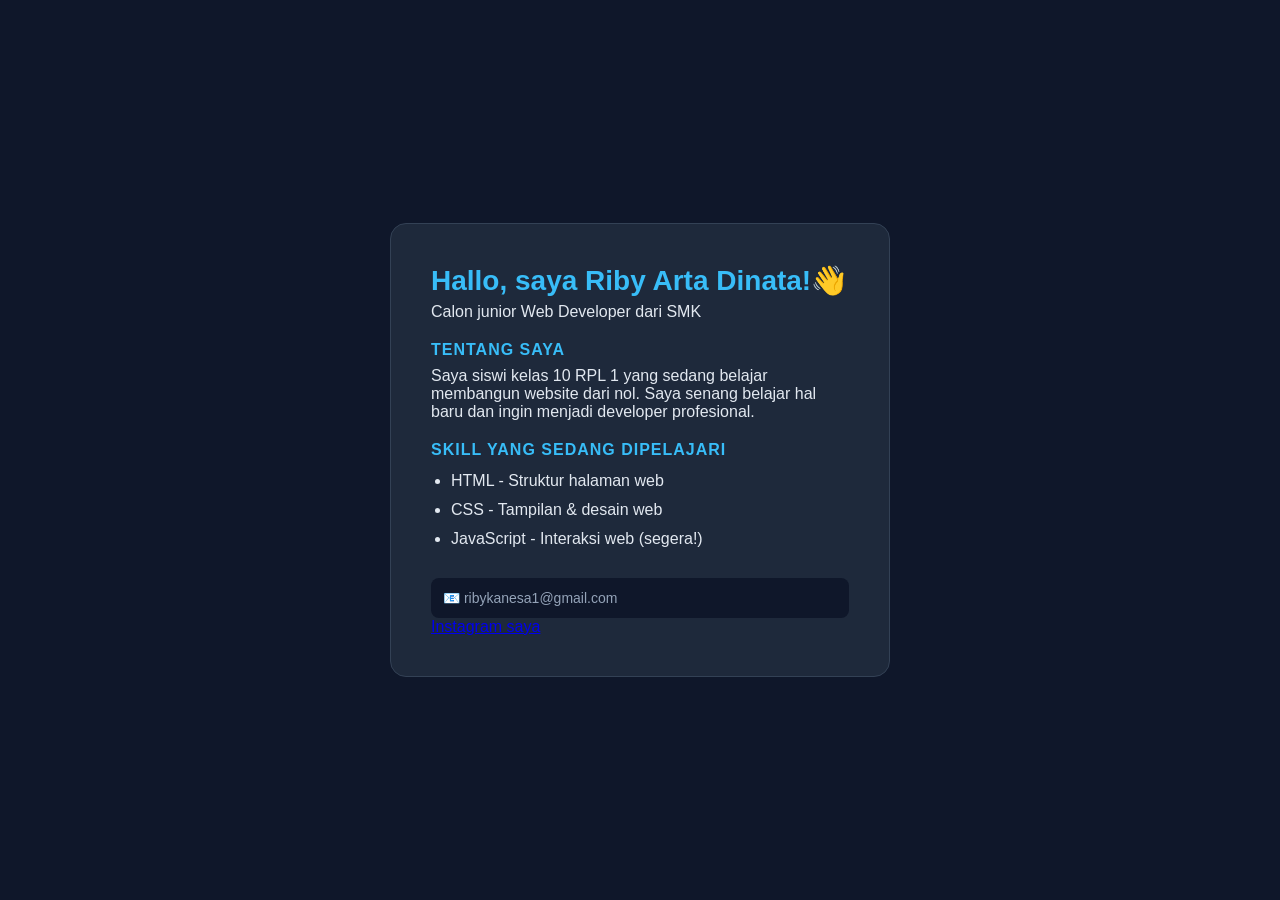
<file: index.html>
<!DOCTYPE html>
<html lang="en">
<head>
    <meta charset="UTF-8">
    <meta name="viewport" content="width=device-width, initial-scale=1.0">
    <link rel="stylesheet" href="modul1.css">
    <title>Profil - Riby Arta Dinata</title>
</head>
<body>
    
    <div class="kartu-profil">
        <h1>Hallo, saya Riby Arta Dinata!👋 </h1>
        <p class="tagline">Calon junior Web Developer dari SMK</p>

        <h2>Tentang Saya</h2>
        <p>Saya siswi kelas 10 RPL 1 yang sedang belajar membangun website dari nol. Saya senang belajar hal baru dan ingin menjadi developer profesional.</p>

        <h2>Skill yang sedang dipelajari</h2>
        <ul>
            <li>HTML - Struktur halaman web</li>
            <li>CSS - Tampilan & desain web</li>
            <li>JavaScript - Interaksi web (segera!)</li>
        </ul>

        <p class="kontak"> 📧 ribykanesa1@gmail.com</p>
        <a href="https://www.instagram.com/rbyarthaaa" target="_blank">Instagram saya</a>
      </div>
</body>
</html>
</file>
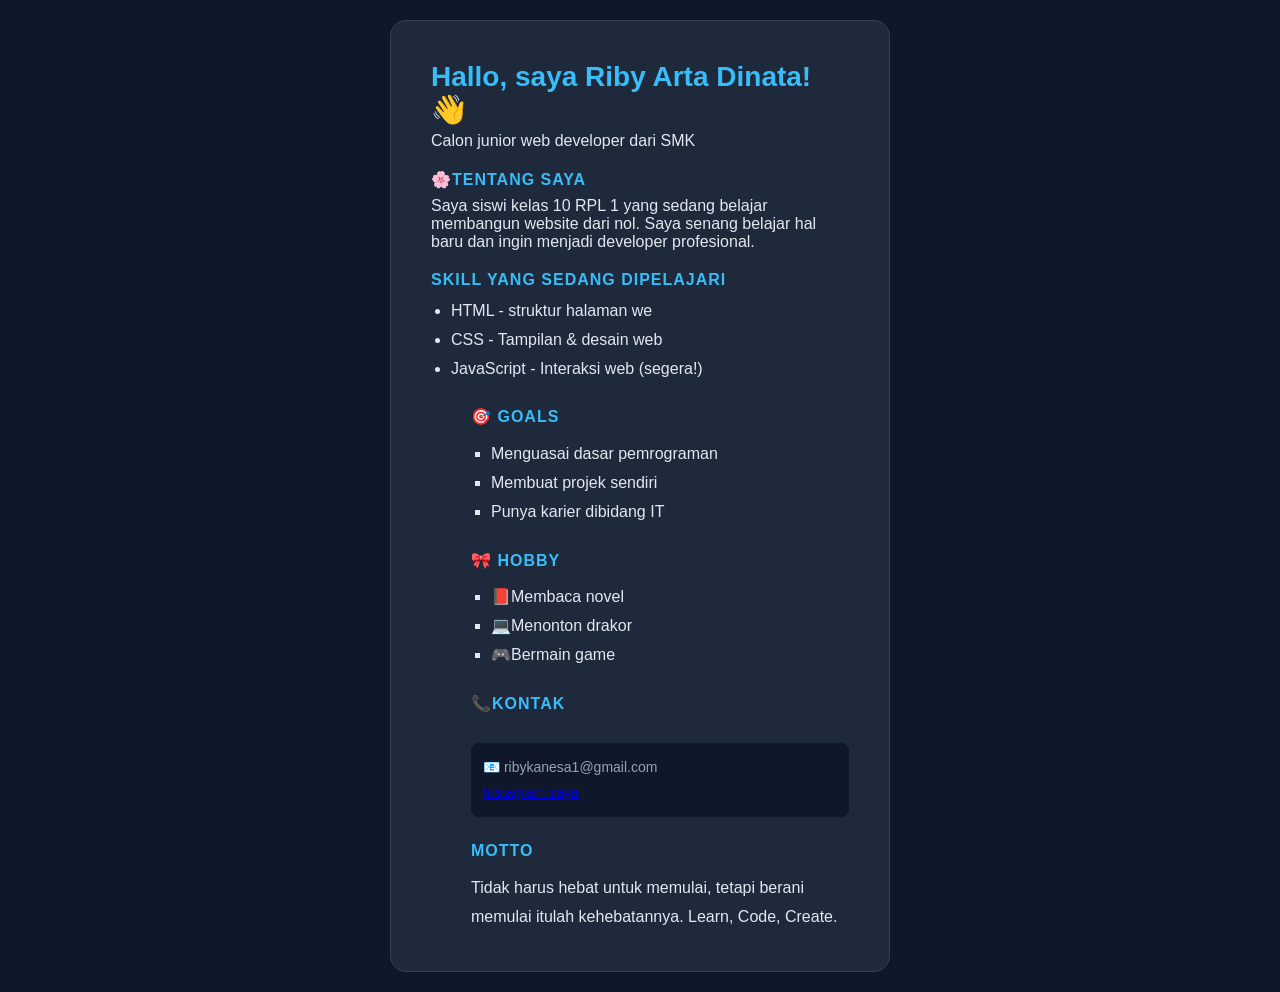
<file: modul1.html>
<!DOCTYPE html>
<html lang="id">
<head>
    <meta charset="UTF-8">
    <title>Profil - Riby Arta Dinata</title>

    <link rel="stylesheet" href="modul1.css"
</head>
<body>

  <div class="kartu-profil">
    <h1> Hallo, saya Riby Arta Dinata! 👋 </h1>
    <p class="tagline">Calon junior web developer dari SMK</p>

    <h2>🌸tentang Saya</h2>
    <p> Saya siswi kelas 10 RPL 1 yang sedang belajar
        membangun website dari nol. Saya senang belajar hal baru
        dan ingin menjadi developer profesional.</p>

        <h2>Skill yang sedang dipelajari</h2>
        <ul>
          <li>HTML - struktur halaman we</li>
          <li>CSS - Tampilan & desain web</li>
          <li>JavaScript - Interaksi web (segera!)</li>
        <ul>

        <h2>🎯 Goals </h2>

        <ul>
           <li>Menguasai dasar pemrograman</li>
           <li>Membuat projek sendiri</li>
           <li>Punya karier dibidang IT</li>
        </ul>

        <h2>🎀 Hobby</h2>
        <ul>
          <li>📕Membaca novel</li>
          <li>💻Menonton drakor</li>
          <li>🎮Bermain game</li>
        </ul>
        
        <h2> 📞Kontak</h2>
          <div class="kontak">📧 ribykanesa1@gmail.com</p>
          <a href="https://www.instagram.com/rbyarthaaa" target="_blank">Instagram saya</a>
        </div>

        <h2> Motto</h2>

        <p class="motto">Tidak harus hebat untuk memulai, tetapi berani memulai itulah kehebatannya. Learn, Code, Create. </p>
        
      </div>

      </body>
      </html>
</file>
<file: modul1.css>
/* Reset dasar */
* {
  margin: 0;
  padding: 0;
  box-sizing: border-box;
}

body {
  font-family:'Segoe UI', Arial, sans-serif;
  background-color: #0f172a; /* Warna latar gelap */
  color: #e2e8f0;
  display: flex;
  justify-content: center;
  align-items: center;
  min-height: 100vh;
  padding: 20px;
}


.kartu-profil {
  background-color: #1e293b;
  border-radius: 16px;
  padding: 40px;
  max-width: 500px;
  width: 100%;
  border: 1px solid #334155;
}

h1 {
  font-size: 28px;
  color: #38bdf8; /* Biru muda */
  margin-bottom: 6px;
}

h2 {
  font-size: 16px;
  color: #38bdf8;
  margin: 20px 0 8px;
  text-transform: uppercase;
  letter-spacing: 1px;
}

ul {
  padding-left: 20px;
  line-height: 1.8;
}

.kontak {
  margin-top: 24px;
  padding: 12px;
  background: #0f172a;
  border-radius: 8px;
  font-size: 14px;
  color: #94a3b8;
}
</file>
